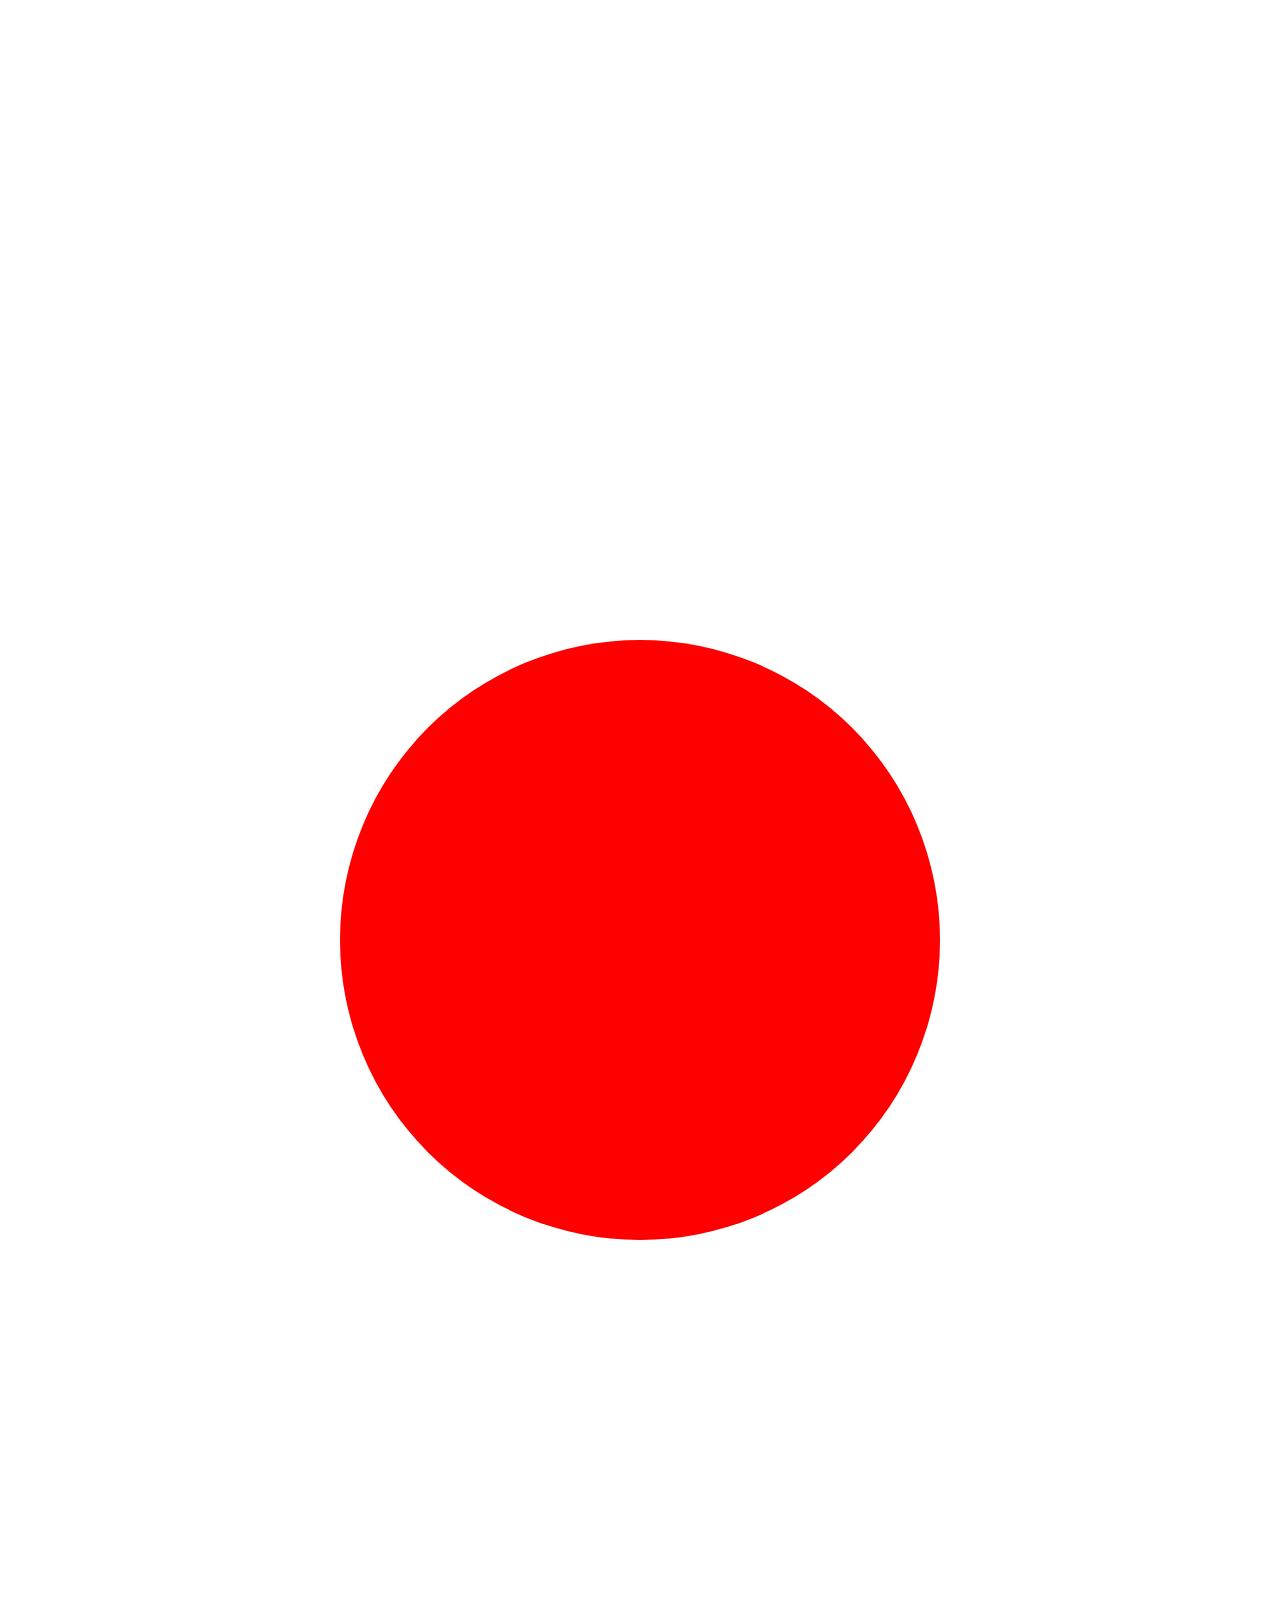
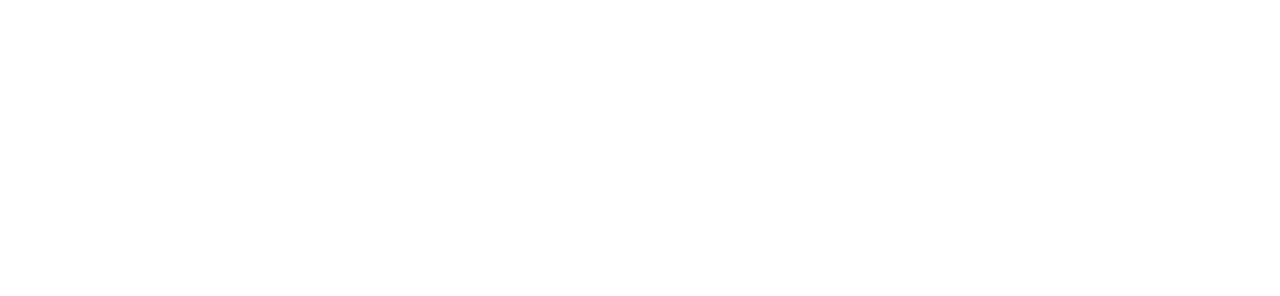
<file: Advanced Kasimir/index.html>
<!DOCTYPE html>
<html lang="en">

<head>
    <meta charset="UTF-8">
    <meta http-equiv="X-UA-Compatible" content="IE=edge">
    <meta name="viewport" content="width=device-width, initial-scale=1.0">
    <title>Document</title>
    <style>
        p {
            text-align: center;
            font-weight: 100px;
        }
        
        .container {
            display: flex;
            justify-content: center;
            object-fit: cover;
            margin: 50%;
        }
        
        #dot {
            height: 600px;
            width: 600px;
            background-color: red;
            border-radius: 50%;
            display: block;
        }
    </style>
</head>

<body class="container">
    <div>
        <span id="dot" onmouseover="inCircle()" onmouseout="outCircle()" onclick="grayChange()" ondblclick="blueChange()"></span>
        <p id="textField"></p>
    </div>
    <script>
        function inCircle() {
            document.getElementById("textField").innerHTML = "you are in the circle";
</file>
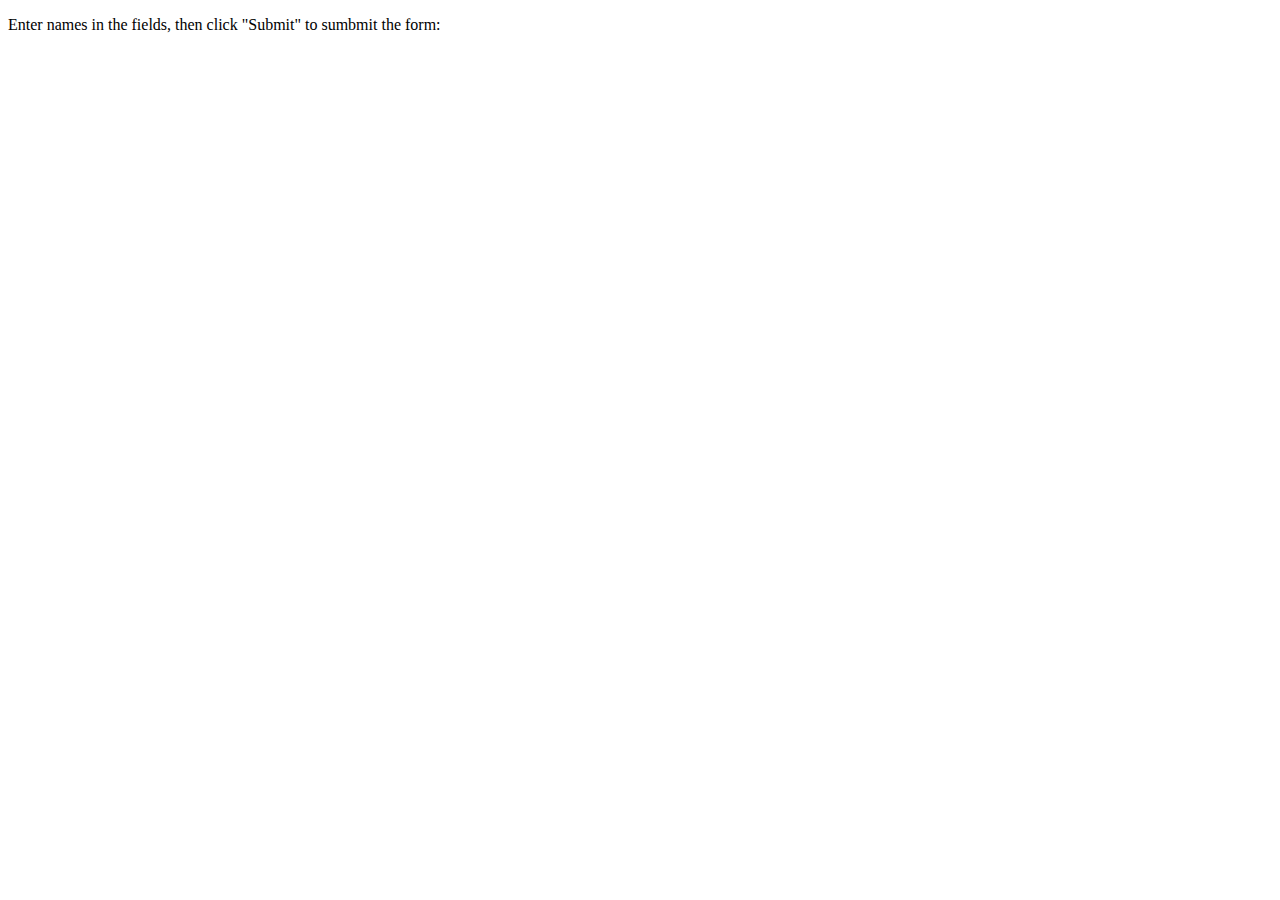
<file: Basic/index.html>
<!DOCTYPE html>
<html lang="en">

<head>
    <meta charset="UTF-8">
    <meta http-equiv="X-UA-Compatible" content="IE=edge">
    <meta name="viewport" content="width=device-width, initial-scale=1.0">
    <title>Document</title>
</head>

<body>

    <p>Enter names in the fields, then click "Submit" to sumbmit the form:</p>

    <script src="script.js"></script>

</body>

</html>
</file>
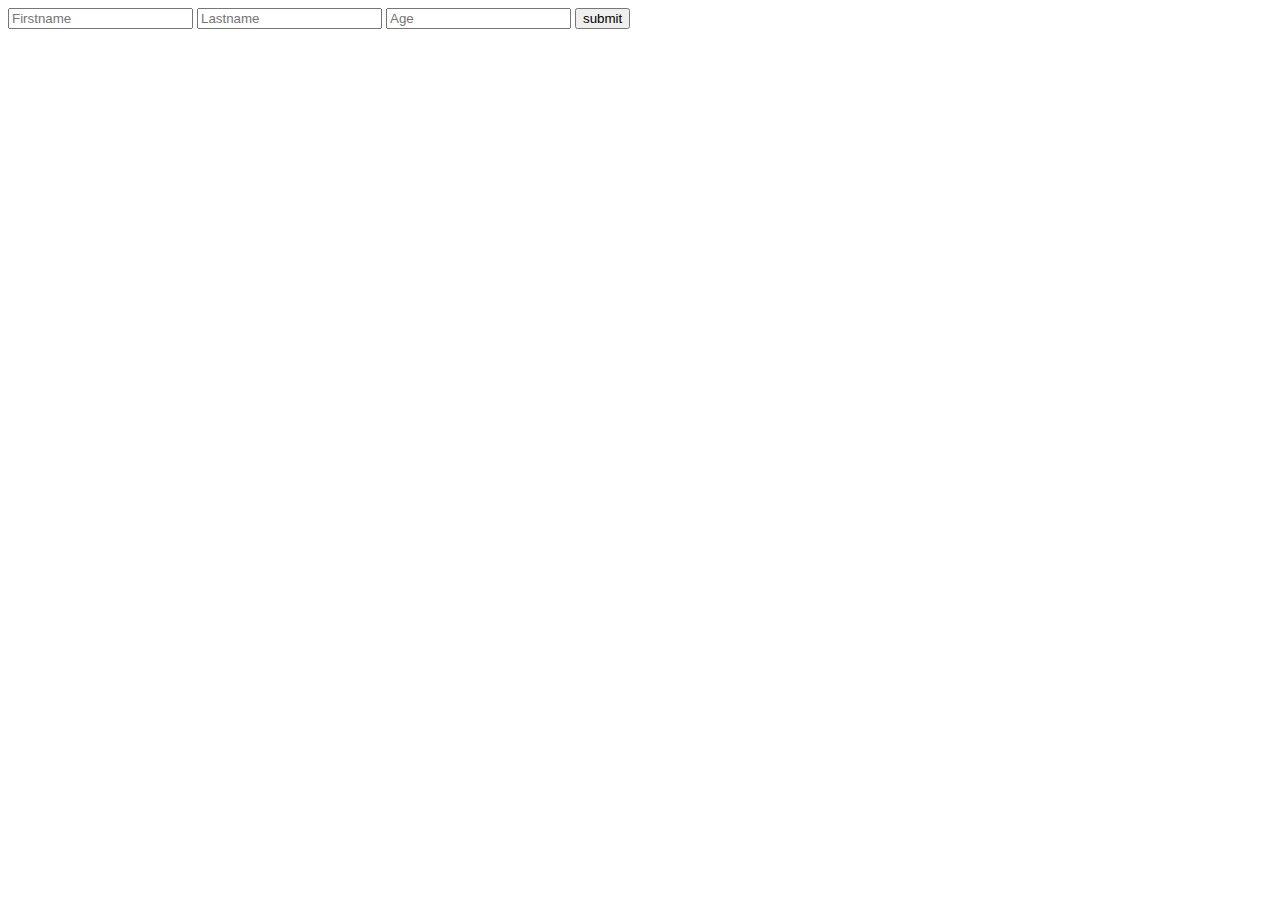
<file: Basics/JS-Day04-Exercises.html>
<!DOCTYPE html>
<html lang="en">
<head>
    <meta charset="UTF-8">
    <meta http-equiv="X-UA-Compatible" content="IE=edge">
    <meta name="viewport" content="width=device-width, initial-scale=1.0">
    <title>Document</title>
</head>
<body>
    <input id="inputFName" type="text" placeholder="Firstname">
    <input id="inputLName" type="text" placeholder="Lastname">
    <input id="inputAge" type="text" placeholder="Age">
    <input id="btn" type="button" value="submit">
    <div id="fName"></div>
    <div id="lName"></div>
    <div id="myAge"></div>
    <script src="js.js"></script>
</body>
</html>
</file>
